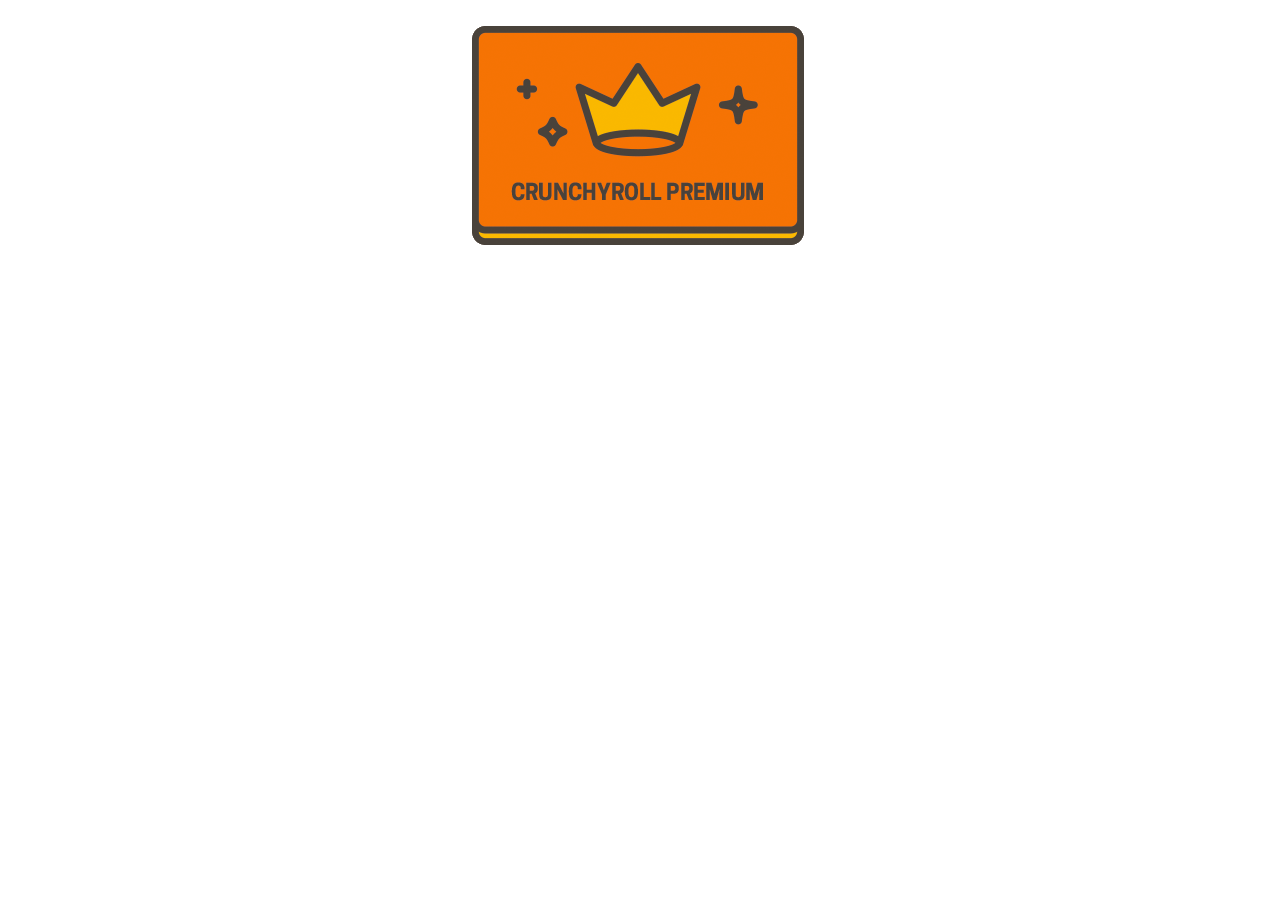
<file: crunchycoupon/index.html>
<!doctype html>
<html class="no-js" lang="">

<head>
    <meta charset="utf-8">
    <meta http-equiv="x-ua-compatible" content="ie=edge">
    <title>
    </title>
    <meta name="description" content="">
    <meta name="viewport" content="width=device-width, initial-scale=1">
    <link rel="stylesheet" href="style.css">
    <!--<link rel="stylesheet" href="css/main.css"> -->
</head>

<body>
    <img id = "giftcard" src = "cr-coupon.png">
</body>

</html>
</file>
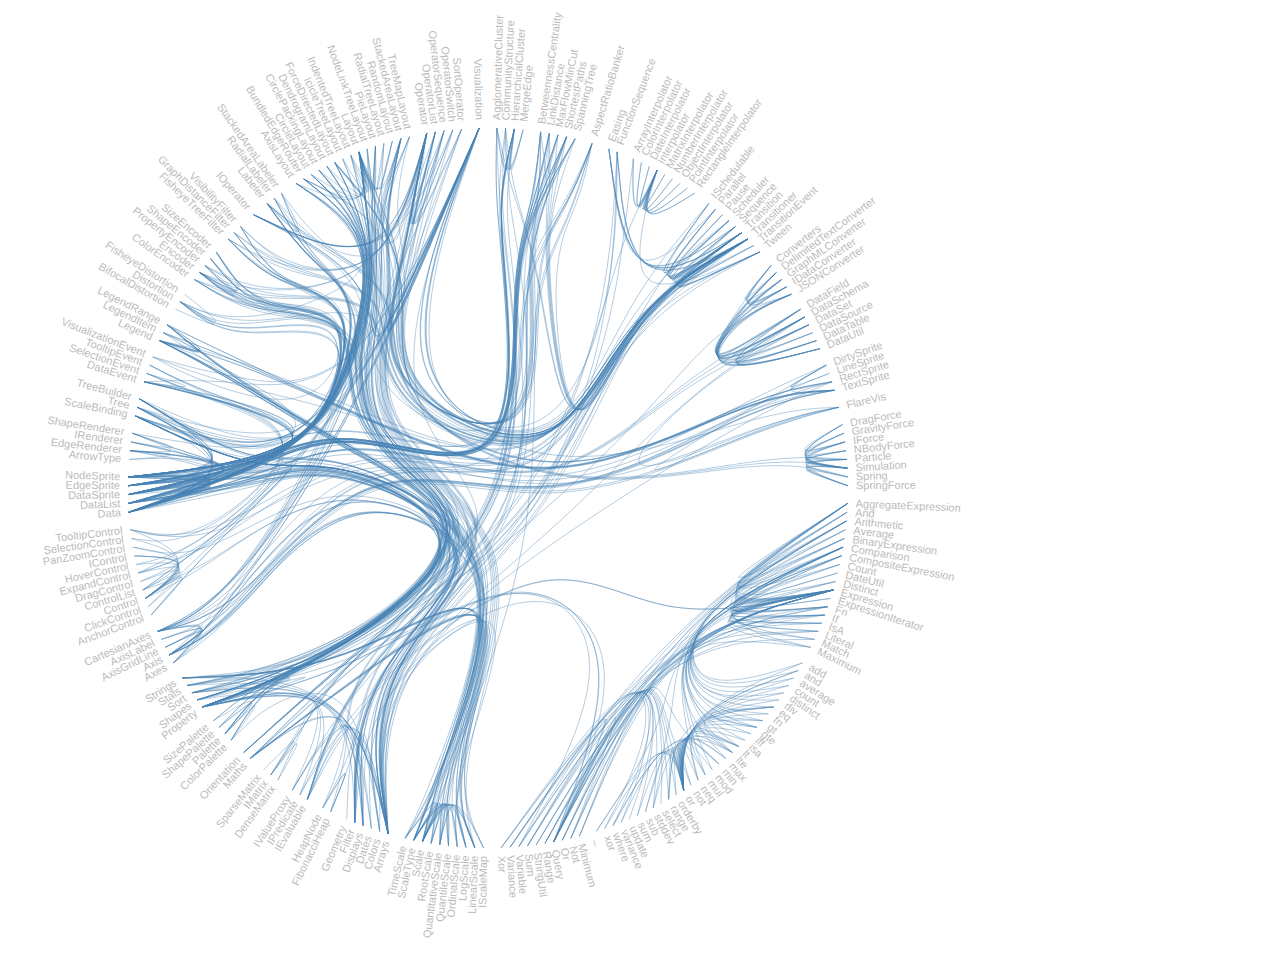
<file: haremViz/index.html>
<!DOCTYPE html>
<meta charset="utf-8">
<style>

.node {
  font: 300 11px "Helvetica Neue", Helvetica, Arial, sans-serif;
  fill: #bbb;
}

.node:hover {
  fill: #000;
}

.link {
  stroke: steelblue;
  stroke-opacity: .4;
  fill: none;
  pointer-events: none;
}

.node:hover,
.node--source,
.node--target {
  font-weight: 700;
}

.node--source {
  fill: #2ca02c;
}

.node--target {
  fill: #d62728;
}

.link--source,
.link--target {
  stroke-opacity: 1;
  stroke-width: 2px;
}

.link--source {
  stroke: #d62728;
}

.link--target {
  stroke: #2ca02c;
}

</style>
<body>
<script src="../plugins/d3.min.js"></script>
<script>

var diameter = 960,
    radius = diameter / 2,
    innerRadius = radius - 120;

var cluster = d3.layout.cluster()
    .size([360, innerRadius])
    .sort(null)
    .value(function(d) { return d.size; });

var bundle = d3.layout.bundle();

var line = d3.svg.line.radial()
    .interpolate("bundle")
    .tension(.85)
    .radius(function(d) { return d.y; })
    .angle(function(d) { return d.x / 180 * Math.PI; });

var svg = d3.select("body").append("svg")
    .attr("width", diameter)
    .attr("height", diameter)
  .append("g")
    .attr("transform", "translate(" + radius + "," + radius + ")");

var link = svg.append("g").selectAll(".link"),
    node = svg.append("g").selectAll(".node");

d3.json("data.json", function(error, classes) {
  if (error) throw error;

  var nodes = cluster.nodes(packageHierarchy(classes)),
      links = packageImports(nodes);

  link = link
      .data(bundle(links))
    .enter().append("path")
      .each(function(d) { d.source = d[0], d.target = d[d.length - 1]; })
      .attr("class", "link")
      .attr("d", line);

  node = node
      .data(nodes.filter(function(n) { return !n.children; }))
    .enter().append("text")
      .attr("class", "node")
      .attr("dy", ".31em")
      .attr("transform", function(d) { return "rotate(" + (d.x - 90) + ")translate(" + (d.y + 8) + ",0)" + (d.x < 180 ? "" : "rotate(180)"); })
      .style("text-anchor", function(d) { return d.x < 180 ? "start" : "end"; })
      .text(function(d) { return d.key; })
      .on("mouseover", mouseovered)
      .on("mouseout", mouseouted);
});

function mouseovered(d) {
  node
      .each(function(n) { n.target = n.source = false; });

  link
      .classed("link--target", function(l) { if (l.target === d) return l.source.source = true; })
      .classed("link--source", function(l) { if (l.source === d) return l.target.target = true; })
    .filter(function(l) { return l.target === d || l.source === d; })
      .each(function() { this.parentNode.appendChild(this); });

  node
      .classed("node--target", function(n) { return n.target; })
      .classed("node--source", function(n) { return n.source; });
}

function mouseouted(d) {
  link
      .classed("link--target", false)
      .classed("link--source", false);

  node
      .classed("node--target", false)
      .classed("node--source", false);
}

d3.select(self.frameElement).style("height", diameter + "px");

// Lazily construct the package hierarchy from class names.
function packageHierarchy(classes) {
  var map = {};

  function find(name, data) {
    var node = map[name], i;
    if (!node) {
      node = map[name] = data || {name: name, children: []};
      if (name.length) {
        node.parent = find(name.substring(0, i = name.lastIndexOf(".")));
        node.parent.children.push(node);
        node.key = name.substring(i + 1);
      }
    }
    return node;
  }

  classes.forEach(function(d) {
    find(d.name, d);
  });

  return map[""];
}

// Return a list of imports for the given array of nodes.
function packageImports(nodes) {
  var map = {},
      imports = [];

  // Compute a map from name to node.
  nodes.forEach(function(d) {
    map[d.name] = d;
  });

  // For each import, construct a link from the source to target node.
  nodes.forEach(function(d) {
    if (d.imports) d.imports.forEach(function(i) {
      imports.push({source: map[d.name], target: map[i]});
    });
  });

  return imports;
}

</script>

</html>
</file>
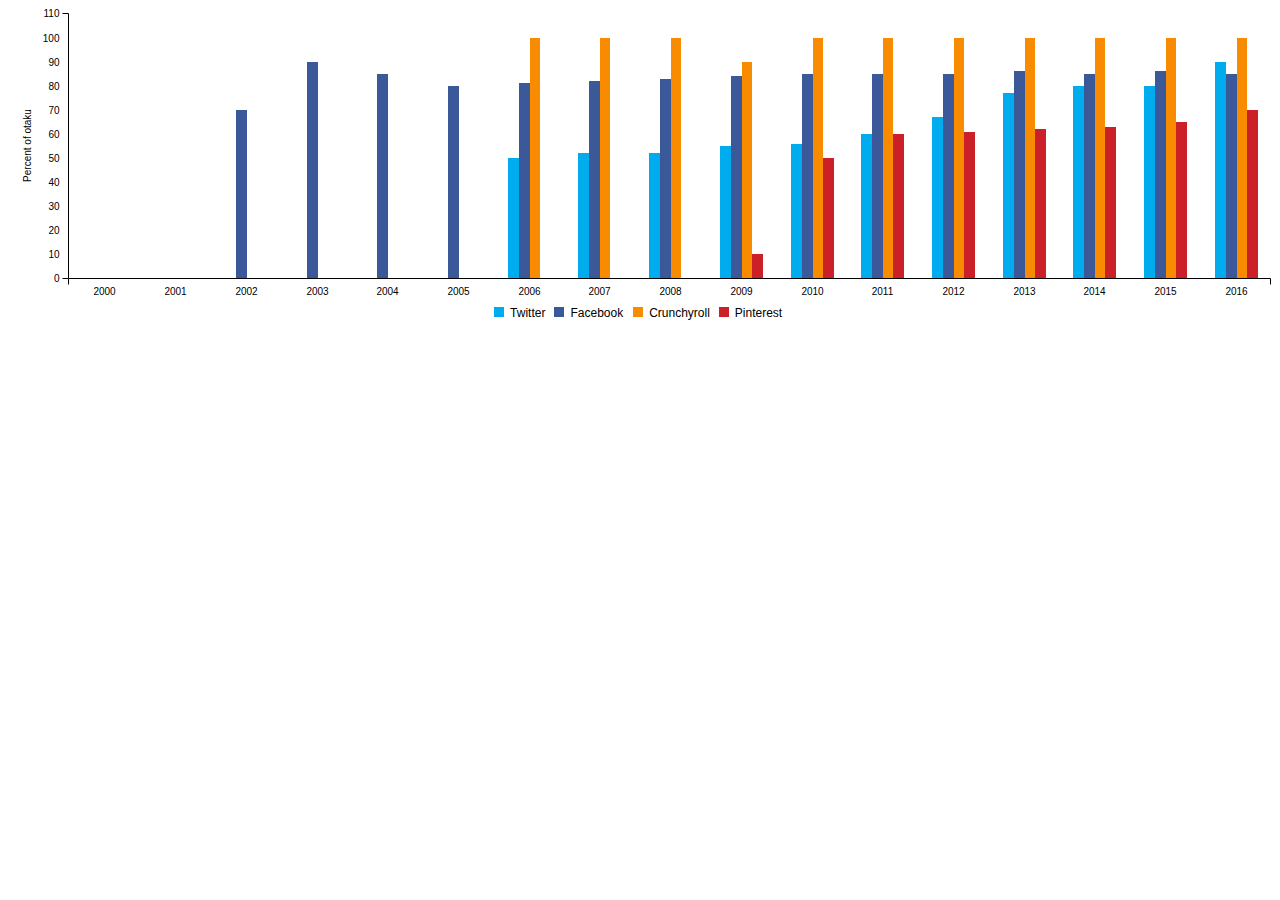
<file: siliconvalley/index.html>
<!DOCTYPE html>
<html>

<head>
    <link rel="stylesheet" type="text/css" href="../plugins/c3.min.css">
    <link rel="stylesheet" type="text/css" href="../plugins/animate.min.css">
    <link href="https://fonts.googleapis.com/css?family=Montserrat|Open+Sans" rel="stylesheet">
    <link rel="stylesheet" type="text/css" href="main.css">
    <title></title>
    <META HTTP-EQUIV="Pragma" CONTENT="no-cache">
</head>

<body>
   <div id="graph"></div>
</body>
<script src="https://code.jquery.com/jquery-3.1.1.min.js" integrity="sha256-hVVnYaiADRTO2PzUGmuLJr8BLUSjGIZsDYGmIJLv2b8=" crossorigin="anonymous"></script>
<script src="../plugins/d3.min.js"></script>
<script src="../plugins/c3.min.js"></script>
<script type="text/javascript" src="script.js"></script>

</html>
</file>
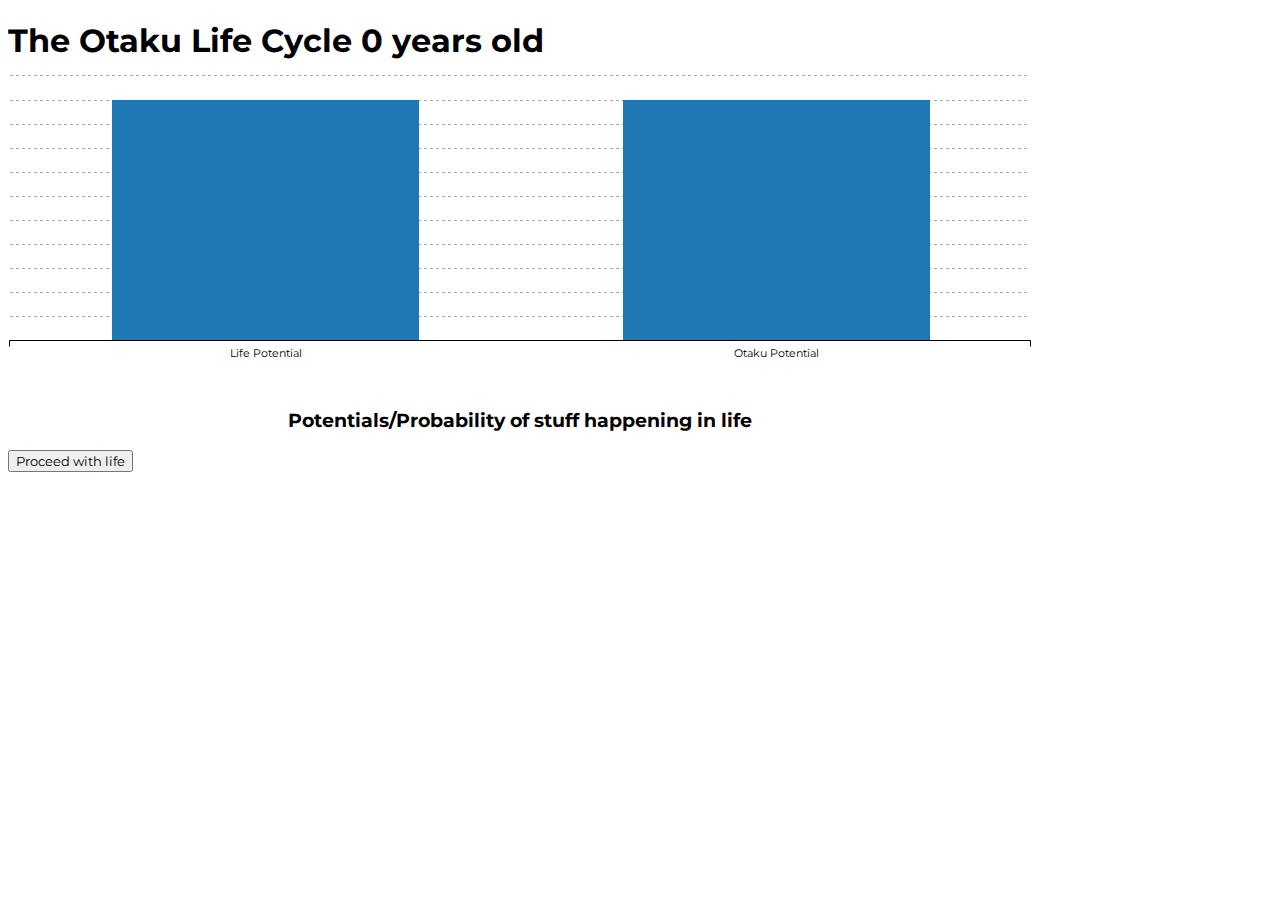
<file: viz1/index.html>
<!DOCTYPE html>
<html>

<head>
    <link rel="stylesheet" type="text/css" href="../plugins/c3.min.css">
    <link rel="stylesheet" type="text/css" href="../plugins/animate.min.css">
    <link href="https://fonts.googleapis.com/css?family=Montserrat|Open+Sans" rel="stylesheet">
    <link rel="stylesheet" type="text/css" href="main.css">
    <title></title>
    <META HTTP-EQUIV="Pragma" CONTENT="no-cache">
</head>

<body>
    <h1>The Otaku Life Cycle <span id = "age">0</span> years old</h1>
    <div class="wrap">
        <div class="glitch" data-text="" id="sidecommentary"></div>
    </div>
    <br>
    <br>
    <div id="graph"></div>
    <h3 id="xlabel">Potentials/Probability of stuff happening in life</h3>
    <button value=1 id="proceed">Proceed with life</button>
    <div id="img"></div>
</body>
<script src="https://code.jquery.com/jquery-3.1.1.min.js" integrity="sha256-hVVnYaiADRTO2PzUGmuLJr8BLUSjGIZsDYGmIJLv2b8=" crossorigin="anonymous"></script>
<script src="../plugins/d3.min.js"></script>
<script src="../plugins/c3.min.js"></script>
<script type="text/javascript" src="script.js"></script>

</html>
</file>
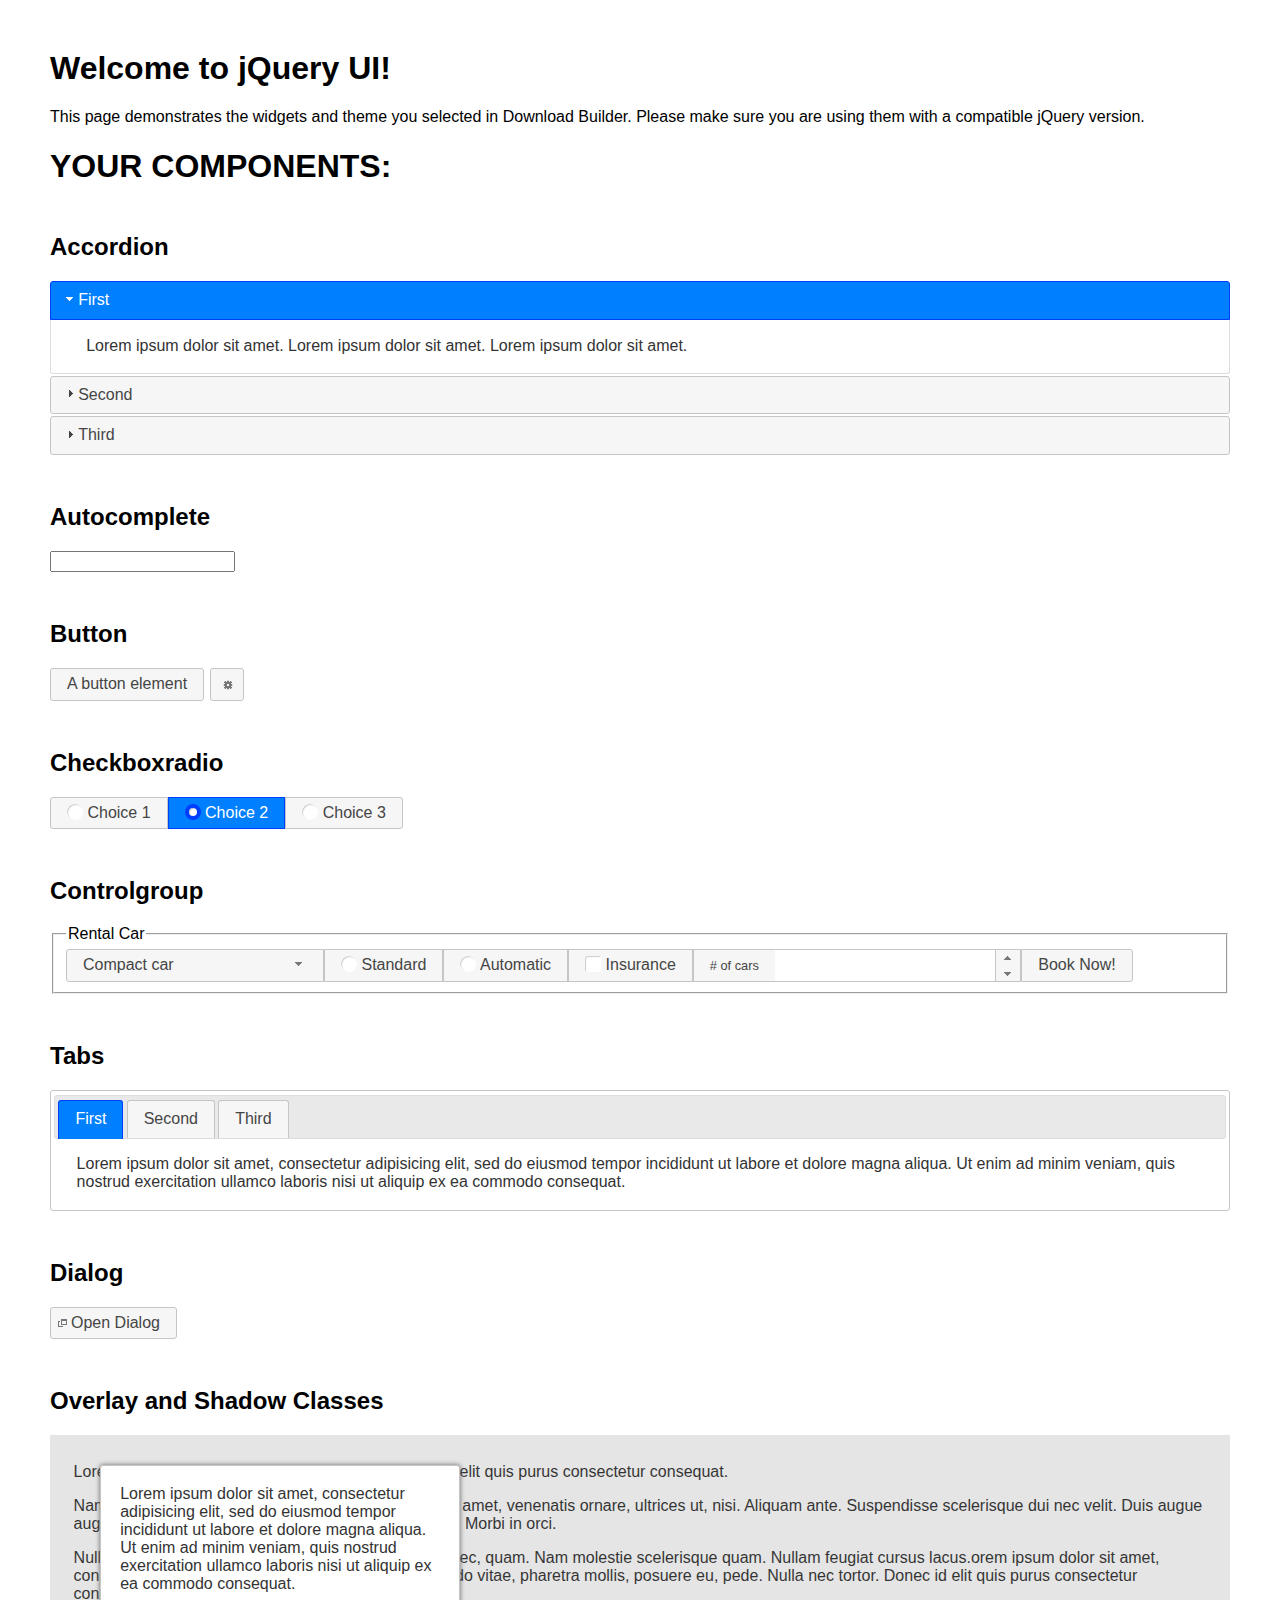
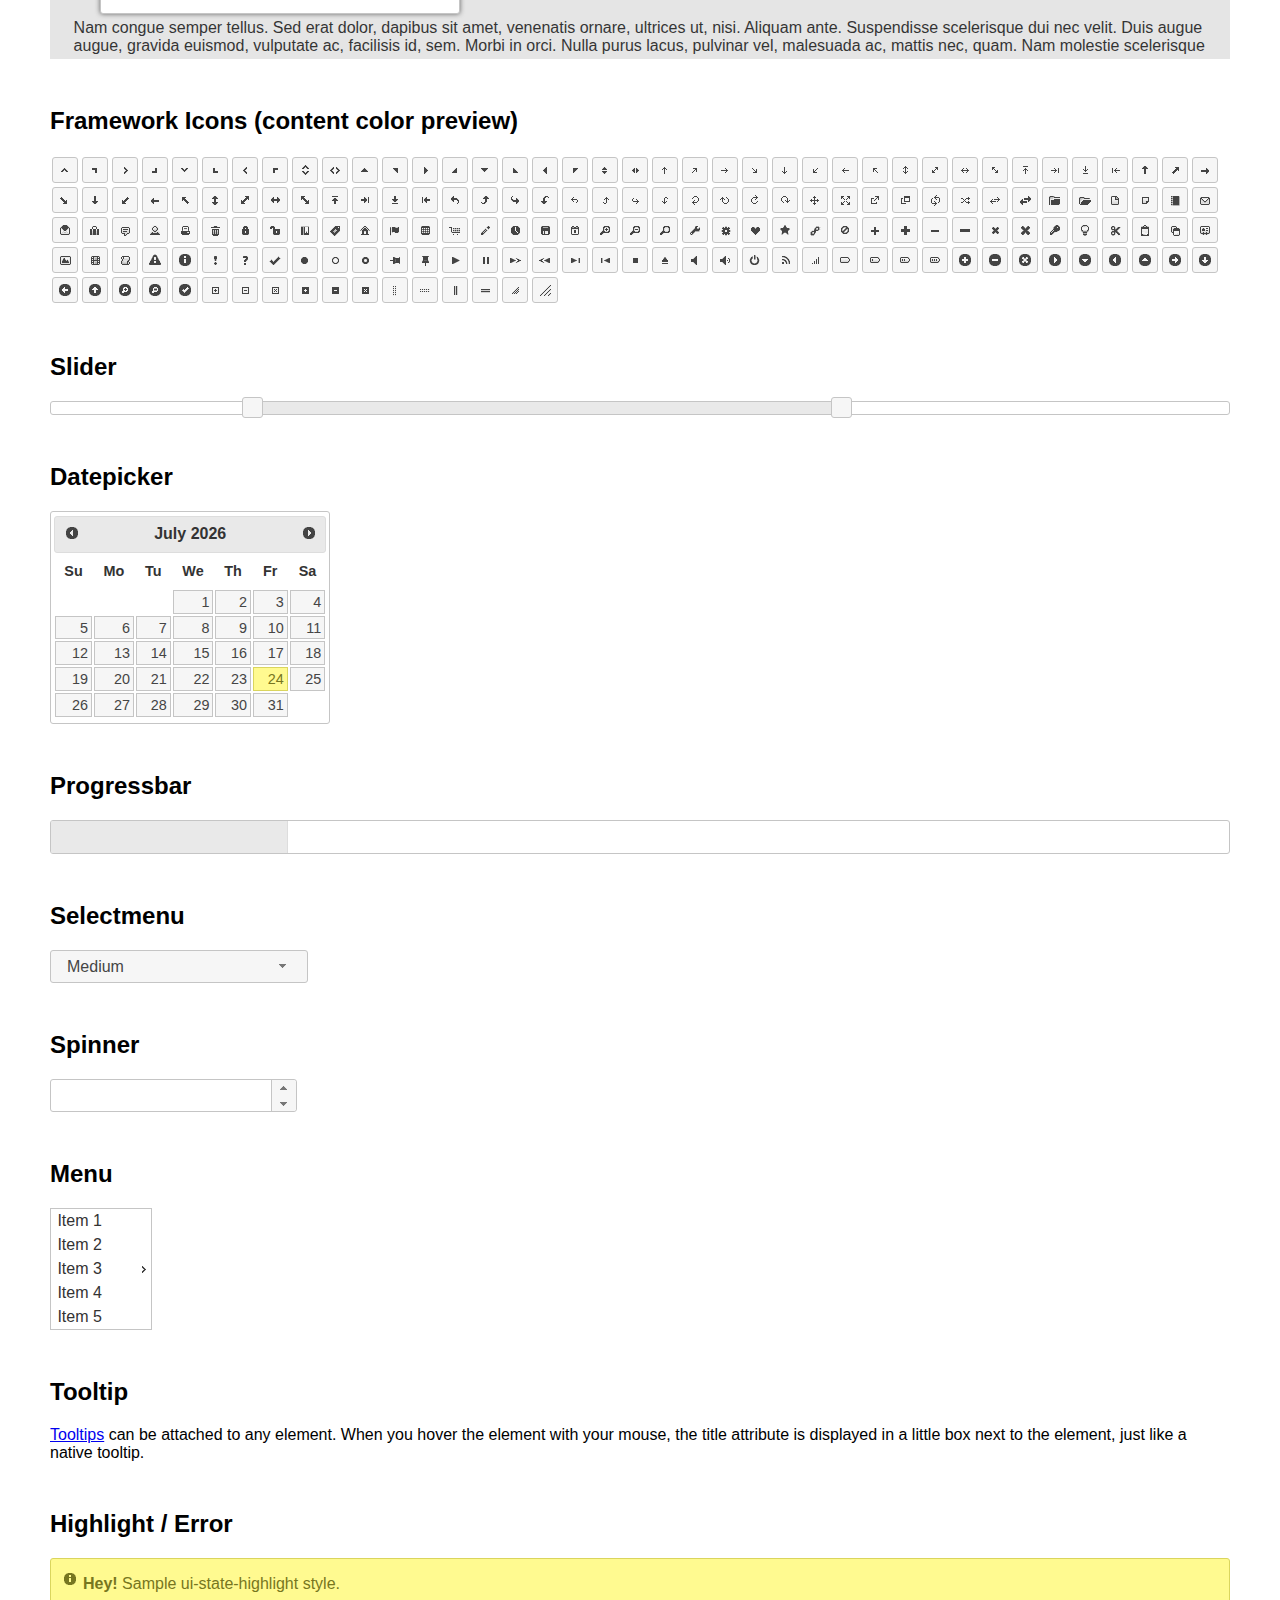
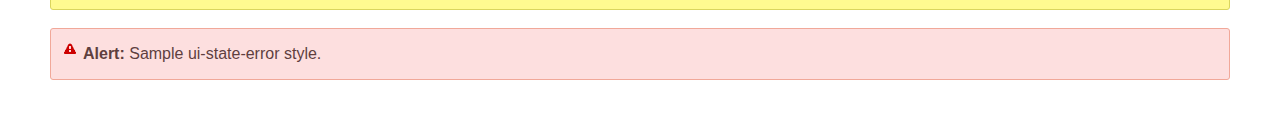
<file: plugins/jquery-ui-1.12.1.custom/index.html>
<!doctype html>
<html lang="us">
<head>
	<meta charset="utf-8">
	<title>jQuery UI Example Page</title>
	<link href="jquery-ui.css" rel="stylesheet">
	<style>
	body{
		font-family: "Trebuchet MS", sans-serif;
		margin: 50px;
	}
	.demoHeaders {
		margin-top: 2em;
	}
	#dialog-link {
		padding: .4em 1em .4em 20px;
		text-decoration: none;
		position: relative;
	}
	#dialog-link span.ui-icon {
		margin: 0 5px 0 0;
		position: absolute;
		left: .2em;
		top: 50%;
		margin-top: -8px;
	}
	#icons {
		margin: 0;
		padding: 0;
	}
	#icons li {
		margin: 2px;
		position: relative;
		padding: 4px 0;
		cursor: pointer;
		float: left;
		list-style: none;
	}
	#icons span.ui-icon {
		float: left;
		margin: 0 4px;
	}
	.fakewindowcontain .ui-widget-overlay {
		position: absolute;
	}
	select {
		width: 200px;
	}
	</style>
</head>
<body>

<h1>Welcome to jQuery UI!</h1>

<div class="ui-widget">
	<p>This page demonstrates the widgets and theme you selected in Download Builder. Please make sure you are using them with a compatible jQuery version.</p>
</div>

<h1>YOUR COMPONENTS:</h1>


<!-- Accordion -->
<h2 class="demoHeaders">Accordion</h2>
<div id="accordion">
	<h3>First</h3>
	<div>Lorem ipsum dolor sit amet. Lorem ipsum dolor sit amet. Lorem ipsum dolor sit amet.</div>
	<h3>Second</h3>
	<div>Phasellus mattis tincidunt nibh.</div>
	<h3>Third</h3>
	<div>Nam dui erat, auctor a, dignissim quis.</div>
</div>



<!-- Autocomplete -->
<h2 class="demoHeaders">Autocomplete</h2>
<div>
	<input id="autocomplete" title="type &quot;a&quot;">
</div>



<!-- Button -->
<h2 class="demoHeaders">Button</h2>
<button id="button">A button element</button>
<button id="button-icon">An icon-only button</button>



<!-- Checkboxradio -->
<h2 class="demoHeaders">Checkboxradio</h2>
<form style="margin-top: 1em;">
	<div id="radioset">
		<input type="radio" id="radio1" name="radio"><label for="radio1">Choice 1</label>
		<input type="radio" id="radio2" name="radio" checked="checked"><label for="radio2">Choice 2</label>
		<input type="radio" id="radio3" name="radio"><label for="radio3">Choice 3</label>
	</div>
</form>



<!-- Controlgroup -->
<h2 class="demoHeaders">Controlgroup</h2>
<fieldset>
	<legend>Rental Car</legend>
	<div id="controlgroup">
		<select id="car-type">
			<option>Compact car</option>
			<option>Midsize car</option>
			<option>Full size car</option>
			<option>SUV</option>
			<option>Luxury</option>
			<option>Truck</option>
			<option>Van</option>
		</select>
		<label for="transmission-standard">Standard</label>
		<input type="radio" name="transmission" id="transmission-standard">
		<label for="transmission-automatic">Automatic</label>
		<input type="radio" name="transmission" id="transmission-automatic">
		<label for="insurance">Insurance</label>
		<input type="checkbox" name="insurance" id="insurance">
		<label for="horizontal-spinner" class="ui-controlgroup-label"># of cars</label>
		<input id="horizontal-spinner" class="ui-spinner-input">
		<button>Book Now!</button>
	</div>
</fieldset>



<!-- Tabs -->
<h2 class="demoHeaders">Tabs</h2>
<div id="tabs">
	<ul>
		<li><a href="#tabs-1">First</a></li>
		<li><a href="#tabs-2">Second</a></li>
		<li><a href="#tabs-3">Third</a></li>
	</ul>
	<div id="tabs-1">Lorem ipsum dolor sit amet, consectetur adipisicing elit, sed do eiusmod tempor incididunt ut labore et dolore magna aliqua. Ut enim ad minim veniam, quis nostrud exercitation ullamco laboris nisi ut aliquip ex ea commodo consequat.</div>
	<div id="tabs-2">Phasellus mattis tincidunt nibh. Cras orci urna, blandit id, pretium vel, aliquet ornare, felis. Maecenas scelerisque sem non nisl. Fusce sed lorem in enim dictum bibendum.</div>
	<div id="tabs-3">Nam dui erat, auctor a, dignissim quis, sollicitudin eu, felis. Pellentesque nisi urna, interdum eget, sagittis et, consequat vestibulum, lacus. Mauris porttitor ullamcorper augue.</div>
</div>



<h2 class="demoHeaders">Dialog</h2>
<p>
	<button id="dialog-link" class="ui-button ui-corner-all ui-widget">
		<span class="ui-icon ui-icon-newwin"></span>Open Dialog
	</button>
</p>

<h2 class="demoHeaders">Overlay and Shadow Classes</h2>
<div style="position: relative; width: 96%; height: 200px; padding:1% 2%; overflow:hidden;" class="fakewindowcontain">
	<p>Lorem ipsum dolor sit amet,  Nulla nec tortor. Donec id elit quis purus consectetur consequat. </p><p>Nam congue semper tellus. Sed erat dolor, dapibus sit amet, venenatis ornare, ultrices ut, nisi. Aliquam ante. Suspendisse scelerisque dui nec velit. Duis augue augue, gravida euismod, vulputate ac, facilisis id, sem. Morbi in orci. </p><p>Nulla purus lacus, pulvinar vel, malesuada ac, mattis nec, quam. Nam molestie scelerisque quam. Nullam feugiat cursus lacus.orem ipsum dolor sit amet, consectetur adipiscing elit. Donec libero risus, commodo vitae, pharetra mollis, posuere eu, pede. Nulla nec tortor. Donec id elit quis purus consectetur consequat. </p><p>Nam congue semper tellus. Sed erat dolor, dapibus sit amet, venenatis ornare, ultrices ut, nisi. Aliquam ante. Suspendisse scelerisque dui nec velit. Duis augue augue, gravida euismod, vulputate ac, facilisis id, sem. Morbi in orci. Nulla purus lacus, pulvinar vel, malesuada ac, mattis nec, quam. Nam molestie scelerisque quam. </p><p>Nullam feugiat cursus lacus.orem ipsum dolor sit amet, consectetur adipiscing elit. Donec libero risus, commodo vitae, pharetra mollis, posuere eu, pede. Nulla nec tortor. Donec id elit quis purus consectetur consequat. Nam congue semper tellus. Sed erat dolor, dapibus sit amet, venenatis ornare, ultrices ut, nisi. Aliquam ante. </p><p>Suspendisse scelerisque dui nec velit. Duis augue augue, gravida euismod, vulputate ac, facilisis id, sem. Morbi in orci. Nulla purus lacus, pulvinar vel, malesuada ac, mattis nec, quam. Nam molestie scelerisque quam. Nullam feugiat cursus lacus.orem ipsum dolor sit amet, consectetur adipiscing elit. Donec libero risus, commodo vitae, pharetra mollis, posuere eu, pede. Nulla nec tortor. Donec id elit quis purus consectetur consequat. Nam congue semper tellus. Sed erat dolor, dapibus sit amet, venenatis ornare, ultrices ut, nisi. </p>

	<!-- ui-dialog -->
	<div class="ui-widget-overlay ui-front"></div>
	<div style="position: absolute; width: 320px; left: 50px; top: 30px; padding: 1.2em" class="ui-widget ui-front ui-widget-content ui-corner-all ui-widget-shadow">
		Lorem ipsum dolor sit amet, consectetur adipisicing elit, sed do eiusmod tempor incididunt ut labore et dolore magna aliqua. Ut enim ad minim veniam, quis nostrud exercitation ullamco laboris nisi ut aliquip ex ea commodo consequat.
	</div>

</div>

<!-- ui-dialog -->
<div id="dialog" title="Dialog Title">
	<p>Lorem ipsum dolor sit amet, consectetur adipisicing elit, sed do eiusmod tempor incididunt ut labore et dolore magna aliqua. Ut enim ad minim veniam, quis nostrud exercitation ullamco laboris nisi ut aliquip ex ea commodo consequat.</p>
</div>



<h2 class="demoHeaders">Framework Icons (content color preview)</h2>
<ul id="icons" class="ui-widget ui-helper-clearfix">
	<li class="ui-state-default ui-corner-all" title=".ui-icon-caret-1-n"><span class="ui-icon ui-icon-caret-1-n"></span></li>
	<li class="ui-state-default ui-corner-all" title=".ui-icon-caret-1-ne"><span class="ui-icon ui-icon-caret-1-ne"></span></li>
	<li class="ui-state-default ui-corner-all" title=".ui-icon-caret-1-e"><span class="ui-icon ui-icon-caret-1-e"></span></li>
	<li class="ui-state-default ui-corner-all" title=".ui-icon-caret-1-se"><span class="ui-icon ui-icon-caret-1-se"></span></li>
	<li class="ui-state-default ui-corner-all" title=".ui-icon-caret-1-s"><span class="ui-icon ui-icon-caret-1-s"></span></li>
	<li class="ui-state-default ui-corner-all" title=".ui-icon-caret-1-sw"><span class="ui-icon ui-icon-caret-1-sw"></span></li>
	<li class="ui-state-default ui-corner-all" title=".ui-icon-caret-1-w"><span class="ui-icon ui-icon-caret-1-w"></span></li>
	<li class="ui-state-default ui-corner-all" title=".ui-icon-caret-1-nw"><span class="ui-icon ui-icon-caret-1-nw"></span></li>
	<li class="ui-state-default ui-corner-all" title=".ui-icon-caret-2-n-s"><span class="ui-icon ui-icon-caret-2-n-s"></span></li>
	<li class="ui-state-default ui-corner-all" title=".ui-icon-caret-2-e-w"><span class="ui-icon ui-icon-caret-2-e-w"></span></li>
	<li class="ui-state-default ui-corner-all" title=".ui-icon-triangle-1-n"><span class="ui-icon ui-icon-triangle-1-n"></span></li>
	<li class="ui-state-default ui-corner-all" title=".ui-icon-triangle-1-ne"><span class="ui-icon ui-icon-triangle-1-ne"></span></li>
	<li class="ui-state-default ui-corner-all" title=".ui-icon-triangle-1-e"><span class="ui-icon ui-icon-triangle-1-e"></span></li>
	<li class="ui-state-default ui-corner-all" title=".ui-icon-triangle-1-se"><span class="ui-icon ui-icon-triangle-1-se"></span></li>
	<li class="ui-state-default ui-corner-all" title=".ui-icon-triangle-1-s"><span class="ui-icon ui-icon-triangle-1-s"></span></li>
	<li class="ui-state-default ui-corner-all" title=".ui-icon-triangle-1-sw"><span class="ui-icon ui-icon-triangle-1-sw"></span></li>
	<li class="ui-state-default ui-corner-all" title=".ui-icon-triangle-1-w"><span class="ui-icon ui-icon-triangle-1-w"></span></li>
	<li class="ui-state-default ui-corner-all" title=".ui-icon-triangle-1-nw"><span class="ui-icon ui-icon-triangle-1-nw"></span></li>
	<li class="ui-state-default ui-corner-all" title=".ui-icon-triangle-2-n-s"><span class="ui-icon ui-icon-triangle-2-n-s"></span></li>
	<li class="ui-state-default ui-corner-all" title=".ui-icon-triangle-2-e-w"><span class="ui-icon ui-icon-triangle-2-e-w"></span></li>
	<li class="ui-state-default ui-corner-all" title=".ui-icon-arrow-1-n"><span class="ui-icon ui-icon-arrow-1-n"></span></li>
	<li class="ui-state-default ui-corner-all" title=".ui-icon-arrow-1-ne"><span class="ui-icon ui-icon-arrow-1-ne"></span></li>
	<li class="ui-state-default ui-corner-all" title=".ui-icon-arrow-1-e"><span class="ui-icon ui-icon-arrow-1-e"></span></li>
	<li class="ui-state-default ui-corner-all" title=".ui-icon-arrow-1-se"><span class="ui-icon ui-icon-arrow-1-se"></span></li>
	<li class="ui-state-default ui-corner-all" title=".ui-icon-arrow-1-s"><span class="ui-icon ui-icon-arrow-1-s"></span></li>
	<li class="ui-state-default ui-corner-all" title=".ui-icon-arrow-1-sw"><span class="ui-icon ui-icon-arrow-1-sw"></span></li>
	<li class="ui-state-default ui-corner-all" title=".ui-icon-arrow-1-w"><span class="ui-icon ui-icon-arrow-1-w"></span></li>
	<li class="ui-state-default ui-corner-all" title=".ui-icon-arrow-1-nw"><span class="ui-icon ui-icon-arrow-1-nw"></span></li>
	<li class="ui-state-default ui-corner-all" title=".ui-icon-arrow-2-n-s"><span class="ui-icon ui-icon-arrow-2-n-s"></span></li>
	<li class="ui-state-default ui-corner-all" title=".ui-icon-arrow-2-ne-sw"><span class="ui-icon ui-icon-arrow-2-ne-sw"></span></li>
	<li class="ui-state-default ui-corner-all" title=".ui-icon-arrow-2-e-w"><span class="ui-icon ui-icon-arrow-2-e-w"></span></li>
	<li class="ui-state-default ui-corner-all" title=".ui-icon-arrow-2-se-nw"><span class="ui-icon ui-icon-arrow-2-se-nw"></span></li>
	<li class="ui-state-default ui-corner-all" title=".ui-icon-arrowstop-1-n"><span class="ui-icon ui-icon-arrowstop-1-n"></span></li>
	<li class="ui-state-default ui-corner-all" title=".ui-icon-arrowstop-1-e"><span class="ui-icon ui-icon-arrowstop-1-e"></span></li>
	<li class="ui-state-default ui-corner-all" title=".ui-icon-arrowstop-1-s"><span class="ui-icon ui-icon-arrowstop-1-s"></span></li>
	<li class="ui-state-default ui-corner-all" title=".ui-icon-arrowstop-1-w"><span class="ui-icon ui-icon-arrowstop-1-w"></span></li>
	<li class="ui-state-default ui-corner-all" title=".ui-icon-arrowthick-1-n"><span class="ui-icon ui-icon-arrowthick-1-n"></span></li>
	<li class="ui-state-default ui-corner-all" title=".ui-icon-arrowthick-1-ne"><span class="ui-icon ui-icon-arrowthick-1-ne"></span></li>
	<li class="ui-state-default ui-corner-all" title=".ui-icon-arrowthick-1-e"><span class="ui-icon ui-icon-arrowthick-1-e"></span></li>
	<li class="ui-state-default ui-corner-all" title=".ui-icon-arrowthick-1-se"><span class="ui-icon ui-icon-arrowthick-1-se"></span></li>
	<li class="ui-state-default ui-corner-all" title=".ui-icon-arrowthick-1-s"><span class="ui-icon ui-icon-arrowthick-1-s"></span></li>
	<li class="ui-state-default ui-corner-all" title=".ui-icon-arrowthick-1-sw"><span class="ui-icon ui-icon-arrowthick-1-sw"></span></li>
	<li class="ui-state-default ui-corner-all" title=".ui-icon-arrowthick-1-w"><span class="ui-icon ui-icon-arrowthick-1-w"></span></li>
	<li class="ui-state-default ui-corner-all" title=".ui-icon-arrowthick-1-nw"><span class="ui-icon ui-icon-arrowthick-1-nw"></span></li>
	<li class="ui-state-default ui-corner-all" title=".ui-icon-arrowthick-2-n-s"><span class="ui-icon ui-icon-arrowthick-2-n-s"></span></li>
	<li class="ui-state-default ui-corner-all" title=".ui-icon-arrowthick-2-ne-sw"><span class="ui-icon ui-icon-arrowthick-2-ne-sw"></span></li>
	<li class="ui-state-default ui-corner-all" title=".ui-icon-arrowthick-2-e-w"><span class="ui-icon ui-icon-arrowthick-2-e-w"></span></li>
	<li class="ui-state-default ui-corner-all" title=".ui-icon-arrowthick-2-se-nw"><span class="ui-icon ui-icon-arrowthick-2-se-nw"></span></li>
	<li class="ui-state-default ui-corner-all" title=".ui-icon-arrowthickstop-1-n"><span class="ui-icon ui-icon-arrowthickstop-1-n"></span></li>
	<li class="ui-state-default ui-corner-all" title=".ui-icon-arrowthickstop-1-e"><span class="ui-icon ui-icon-arrowthickstop-1-e"></span></li>
	<li class="ui-state-default ui-corner-all" title=".ui-icon-arrowthickstop-1-s"><span class="ui-icon ui-icon-arrowthickstop-1-s"></span></li>
	<li class="ui-state-default ui-corner-all" title=".ui-icon-arrowthickstop-1-w"><span class="ui-icon ui-icon-arrowthickstop-1-w"></span></li>
	<li class="ui-state-default ui-corner-all" title=".ui-icon-arrowreturnthick-1-w"><span class="ui-icon ui-icon-arrowreturnthick-1-w"></span></li>
	<li class="ui-state-default ui-corner-all" title=".ui-icon-arrowreturnthick-1-n"><span class="ui-icon ui-icon-arrowreturnthick-1-n"></span></li>
	<li class="ui-state-default ui-corner-all" title=".ui-icon-arrowreturnthick-1-e"><span class="ui-icon ui-icon-arrowreturnthick-1-e"></span></li>
	<li class="ui-state-default ui-corner-all" title=".ui-icon-arrowreturnthick-1-s"><span class="ui-icon ui-icon-arrowreturnthick-1-s"></span></li>
	<li class="ui-state-default ui-corner-all" title=".ui-icon-arrowreturn-1-w"><span class="ui-icon ui-icon-arrowreturn-1-w"></span></li>
	<li class="ui-state-default ui-corner-all" title=".ui-icon-arrowreturn-1-n"><span class="ui-icon ui-icon-arrowreturn-1-n"></span></li>
	<li class="ui-state-default ui-corner-all" title=".ui-icon-arrowreturn-1-e"><span class="ui-icon ui-icon-arrowreturn-1-e"></span></li>
	<li class="ui-state-default ui-corner-all" title=".ui-icon-arrowreturn-1-s"><span class="ui-icon ui-icon-arrowreturn-1-s"></span></li>
	<li class="ui-state-default ui-corner-all" title=".ui-icon-arrowrefresh-1-w"><span class="ui-icon ui-icon-arrowrefresh-1-w"></span></li>
	<li class="ui-state-default ui-corner-all" title=".ui-icon-arrowrefresh-1-n"><span class="ui-icon ui-icon-arrowrefresh-1-n"></span></li>
	<li class="ui-state-default ui-corner-all" title=".ui-icon-arrowrefresh-1-e"><span class="ui-icon ui-icon-arrowrefresh-1-e"></span></li>
	<li class="ui-state-default ui-corner-all" title=".ui-icon-arrowrefresh-1-s"><span class="ui-icon ui-icon-arrowrefresh-1-s"></span></li>
	<li class="ui-state-default ui-corner-all" title=".ui-icon-arrow-4"><span class="ui-icon ui-icon-arrow-4"></span></li>
	<li class="ui-state-default ui-corner-all" title=".ui-icon-arrow-4-diag"><span class="ui-icon ui-icon-arrow-4-diag"></span></li>
	<li class="ui-state-default ui-corner-all" title=".ui-icon-extlink"><span class="ui-icon ui-icon-extlink"></span></li>
	<li class="ui-state-default ui-corner-all" title=".ui-icon-newwin"><span class="ui-icon ui-icon-newwin"></span></li>
	<li class="ui-state-default ui-corner-all" title=".ui-icon-refresh"><span class="ui-icon ui-icon-refresh"></span></li>
	<li class="ui-state-default ui-corner-all" title=".ui-icon-shuffle"><span class="ui-icon ui-icon-shuffle"></span></li>
	<li class="ui-state-default ui-corner-all" title=".ui-icon-transfer-e-w"><span class="ui-icon ui-icon-transfer-e-w"></span></li>
	<li class="ui-state-default ui-corner-all" title=".ui-icon-transferthick-e-w"><span class="ui-icon ui-icon-transferthick-e-w"></span></li>
	<li class="ui-state-default ui-corner-all" title=".ui-icon-folder-collapsed"><span class="ui-icon ui-icon-folder-collapsed"></span></li>
	<li class="ui-state-default ui-corner-all" title=".ui-icon-folder-open"><span class="ui-icon ui-icon-folder-open"></span></li>
	<li class="ui-state-default ui-corner-all" title=".ui-icon-document"><span class="ui-icon ui-icon-document"></span></li>
	<li class="ui-state-default ui-corner-all" title=".ui-icon-document-b"><span class="ui-icon ui-icon-document-b"></span></li>
	<li class="ui-state-default ui-corner-all" title=".ui-icon-note"><span class="ui-icon ui-icon-note"></span></li>
	<li class="ui-state-default ui-corner-all" title=".ui-icon-mail-closed"><span class="ui-icon ui-icon-mail-closed"></span></li>
	<li class="ui-state-default ui-corner-all" title=".ui-icon-mail-open"><span class="ui-icon ui-icon-mail-open"></span></li>
	<li class="ui-state-default ui-corner-all" title=".ui-icon-suitcase"><span class="ui-icon ui-icon-suitcase"></span></li>
	<li class="ui-state-default ui-corner-all" title=".ui-icon-comment"><span class="ui-icon ui-icon-comment"></span></li>
	<li class="ui-state-default ui-corner-all" title=".ui-icon-person"><span class="ui-icon ui-icon-person"></span></li>
	<li class="ui-state-default ui-corner-all" title=".ui-icon-print"><span class="ui-icon ui-icon-print"></span></li>
	<li class="ui-state-default ui-corner-all" title=".ui-icon-trash"><span class="ui-icon ui-icon-trash"></span></li>
	<li class="ui-state-default ui-corner-all" title=".ui-icon-locked"><span class="ui-icon ui-icon-locked"></span></li>
	<li class="ui-state-default ui-corner-all" title=".ui-icon-unlocked"><span class="ui-icon ui-icon-unlocked"></span></li>
	<li class="ui-state-default ui-corner-all" title=".ui-icon-bookmark"><span class="ui-icon ui-icon-bookmark"></span></li>
	<li class="ui-state-default ui-corner-all" title=".ui-icon-tag"><span class="ui-icon ui-icon-tag"></span></li>
	<li class="ui-state-default ui-corner-all" title=".ui-icon-home"><span class="ui-icon ui-icon-home"></span></li>
	<li class="ui-state-default ui-corner-all" title=".ui-icon-flag"><span class="ui-icon ui-icon-flag"></span></li>
	<li class="ui-state-default ui-corner-all" title=".ui-icon-calculator"><span class="ui-icon ui-icon-calculator"></span></li>
	<li class="ui-state-default ui-corner-all" title=".ui-icon-cart"><span class="ui-icon ui-icon-cart"></span></li>
	<li class="ui-state-default ui-corner-all" title=".ui-icon-pencil"><span class="ui-icon ui-icon-pencil"></span></li>
	<li class="ui-state-default ui-corner-all" title=".ui-icon-clock"><span class="ui-icon ui-icon-clock"></span></li>
	<li class="ui-state-default ui-corner-all" title=".ui-icon-disk"><span class="ui-icon ui-icon-disk"></span></li>
	<li class="ui-state-default ui-corner-all" title=".ui-icon-calendar"><span class="ui-icon ui-icon-calendar"></span></li>
	<li class="ui-state-default ui-corner-all" title=".ui-icon-zoomin"><span class="ui-icon ui-icon-zoomin"></span></li>
	<li class="ui-state-default ui-corner-all" title=".ui-icon-zoomout"><span class="ui-icon ui-icon-zoomout"></span></li>
	<li class="ui-state-default ui-corner-all" title=".ui-icon-search"><span class="ui-icon ui-icon-search"></span></li>
	<li class="ui-state-default ui-corner-all" title=".ui-icon-wrench"><span class="ui-icon ui-icon-wrench"></span></li>
	<li class="ui-state-default ui-corner-all" title=".ui-icon-gear"><span class="ui-icon ui-icon-gear"></span></li>
	<li class="ui-state-default ui-corner-all" title=".ui-icon-heart"><span class="ui-icon ui-icon-heart"></span></li>
	<li class="ui-state-default ui-corner-all" title=".ui-icon-star"><span class="ui-icon ui-icon-star"></span></li>
	<li class="ui-state-default ui-corner-all" title=".ui-icon-link"><span class="ui-icon ui-icon-link"></span></li>
	<li class="ui-state-default ui-corner-all" title=".ui-icon-cancel"><span class="ui-icon ui-icon-cancel"></span></li>
	<li class="ui-state-default ui-corner-all" title=".ui-icon-plus"><span class="ui-icon ui-icon-plus"></span></li>
	<li class="ui-state-default ui-corner-all" title=".ui-icon-plusthick"><span class="ui-icon ui-icon-plusthick"></span></li>
	<li class="ui-state-default ui-corner-all" title=".ui-icon-minus"><span class="ui-icon ui-icon-minus"></span></li>
	<li class="ui-state-default ui-corner-all" title=".ui-icon-minusthick"><span class="ui-icon ui-icon-minusthick"></span></li>
	<li class="ui-state-default ui-corner-all" title=".ui-icon-close"><span class="ui-icon ui-icon-close"></span></li>
	<li class="ui-state-default ui-corner-all" title=".ui-icon-closethick"><span class="ui-icon ui-icon-closethick"></span></li>
	<li class="ui-state-default ui-corner-all" title=".ui-icon-key"><span class="ui-icon ui-icon-key"></span></li>
	<li class="ui-state-default ui-corner-all" title=".ui-icon-lightbulb"><span class="ui-icon ui-icon-lightbulb"></span></li>
	<li class="ui-state-default ui-corner-all" title=".ui-icon-scissors"><span class="ui-icon ui-icon-scissors"></span></li>
	<li class="ui-state-default ui-corner-all" title=".ui-icon-clipboard"><span class="ui-icon ui-icon-clipboard"></span></li>
	<li class="ui-state-default ui-corner-all" title=".ui-icon-copy"><span class="ui-icon ui-icon-copy"></span></li>
	<li class="ui-state-default ui-corner-all" title=".ui-icon-contact"><span class="ui-icon ui-icon-contact"></span></li>
	<li class="ui-state-default ui-corner-all" title=".ui-icon-image"><span class="ui-icon ui-icon-image"></span></li>
	<li class="ui-state-default ui-corner-all" title=".ui-icon-video"><span class="ui-icon ui-icon-video"></span></li>
	<li class="ui-state-default ui-corner-all" title=".ui-icon-script"><span class="ui-icon ui-icon-script"></span></li>
	<li class="ui-state-default ui-corner-all" title=".ui-icon-alert"><span class="ui-icon ui-icon-alert"></span></li>
	<li class="ui-state-default ui-corner-all" title=".ui-icon-info"><span class="ui-icon ui-icon-info"></span></li>
	<li class="ui-state-default ui-corner-all" title=".ui-icon-notice"><span class="ui-icon ui-icon-notice"></span></li>
	<li class="ui-state-default ui-corner-all" title=".ui-icon-help"><span class="ui-icon ui-icon-help"></span></li>
	<li class="ui-state-default ui-corner-all" title=".ui-icon-check"><span class="ui-icon ui-icon-check"></span></li>
	<li class="ui-state-default ui-corner-all" title=".ui-icon-bullet"><span class="ui-icon ui-icon-bullet"></span></li>
	<li class="ui-state-default ui-corner-all" title=".ui-icon-radio-off"><span class="ui-icon ui-icon-radio-off"></span></li>
	<li class="ui-state-default ui-corner-all" title=".ui-icon-radio-on"><span class="ui-icon ui-icon-radio-on"></span></li>
	<li class="ui-state-default ui-corner-all" title=".ui-icon-pin-w"><span class="ui-icon ui-icon-pin-w"></span></li>
	<li class="ui-state-default ui-corner-all" title=".ui-icon-pin-s"><span class="ui-icon ui-icon-pin-s"></span></li>
	<li class="ui-state-default ui-corner-all" title=".ui-icon-play"><span class="ui-icon ui-icon-play"></span></li>
	<li class="ui-state-default ui-corner-all" title=".ui-icon-pause"><span class="ui-icon ui-icon-pause"></span></li>
	<li class="ui-state-default ui-corner-all" title=".ui-icon-seek-next"><span class="ui-icon ui-icon-seek-next"></span></li>
	<li class="ui-state-default ui-corner-all" title=".ui-icon-seek-prev"><span class="ui-icon ui-icon-seek-prev"></span></li>
	<li class="ui-state-default ui-corner-all" title=".ui-icon-seek-end"><span class="ui-icon ui-icon-seek-end"></span></li>
	<li class="ui-state-default ui-corner-all" title=".ui-icon-seek-first"><span class="ui-icon ui-icon-seek-first"></span></li>
	<li class="ui-state-default ui-corner-all" title=".ui-icon-stop"><span class="ui-icon ui-icon-stop"></span></li>
	<li class="ui-state-default ui-corner-all" title=".ui-icon-eject"><span class="ui-icon ui-icon-eject"></span></li>
	<li class="ui-state-default ui-corner-all" title=".ui-icon-volume-off"><span class="ui-icon ui-icon-volume-off"></span></li>
	<li class="ui-state-default ui-corner-all" title=".ui-icon-volume-on"><span class="ui-icon ui-icon-volume-on"></span></li>
	<li class="ui-state-default ui-corner-all" title=".ui-icon-power"><span class="ui-icon ui-icon-power"></span></li>
	<li class="ui-state-default ui-corner-all" title=".ui-icon-signal-diag"><span class="ui-icon ui-icon-signal-diag"></span></li>
	<li class="ui-state-default ui-corner-all" title=".ui-icon-signal"><span class="ui-icon ui-icon-signal"></span></li>
	<li class="ui-state-default ui-corner-all" title=".ui-icon-battery-0"><span class="ui-icon ui-icon-battery-0"></span></li>
	<li class="ui-state-default ui-corner-all" title=".ui-icon-battery-1"><span class="ui-icon ui-icon-battery-1"></span></li>
	<li class="ui-state-default ui-corner-all" title=".ui-icon-battery-2"><span class="ui-icon ui-icon-battery-2"></span></li>
	<li class="ui-state-default ui-corner-all" title=".ui-icon-battery-3"><span class="ui-icon ui-icon-battery-3"></span></li>
	<li class="ui-state-default ui-corner-all" title=".ui-icon-circle-plus"><span class="ui-icon ui-icon-circle-plus"></span></li>
	<li class="ui-state-default ui-corner-all" title=".ui-icon-circle-minus"><span class="ui-icon ui-icon-circle-minus"></span></li>
	<li class="ui-state-default ui-corner-all" title=".ui-icon-circle-close"><span class="ui-icon ui-icon-circle-close"></span></li>
	<li class="ui-state-default ui-corner-all" title=".ui-icon-circle-triangle-e"><span class="ui-icon ui-icon-circle-triangle-e"></span></li>
	<li class="ui-state-default ui-corner-all" title=".ui-icon-circle-triangle-s"><span class="ui-icon ui-icon-circle-triangle-s"></span></li>
	<li class="ui-state-default ui-corner-all" title=".ui-icon-circle-triangle-w"><span class="ui-icon ui-icon-circle-triangle-w"></span></li>
	<li class="ui-state-default ui-corner-all" title=".ui-icon-circle-triangle-n"><span class="ui-icon ui-icon-circle-triangle-n"></span></li>
	<li class="ui-state-default ui-corner-all" title=".ui-icon-circle-arrow-e"><span class="ui-icon ui-icon-circle-arrow-e"></span></li>
	<li class="ui-state-default ui-corner-all" title=".ui-icon-circle-arrow-s"><span class="ui-icon ui-icon-circle-arrow-s"></span></li>
	<li class="ui-state-default ui-corner-all" title=".ui-icon-circle-arrow-w"><span class="ui-icon ui-icon-circle-arrow-w"></span></li>
	<li class="ui-state-default ui-corner-all" title=".ui-icon-circle-arrow-n"><span class="ui-icon ui-icon-circle-arrow-n"></span></li>
	<li class="ui-state-default ui-corner-all" title=".ui-icon-circle-zoomin"><span class="ui-icon ui-icon-circle-zoomin"></span></li>
	<li class="ui-state-default ui-corner-all" title=".ui-icon-circle-zoomout"><span class="ui-icon ui-icon-circle-zoomout"></span></li>
	<li class="ui-state-default ui-corner-all" title=".ui-icon-circle-check"><span class="ui-icon ui-icon-circle-check"></span></li>
	<li class="ui-state-default ui-corner-all" title=".ui-icon-circlesmall-plus"><span class="ui-icon ui-icon-circlesmall-plus"></span></li>
	<li class="ui-state-default ui-corner-all" title=".ui-icon-circlesmall-minus"><span class="ui-icon ui-icon-circlesmall-minus"></span></li>
	<li class="ui-state-default ui-corner-all" title=".ui-icon-circlesmall-close"><span class="ui-icon ui-icon-circlesmall-close"></span></li>
	<li class="ui-state-default ui-corner-all" title=".ui-icon-squaresmall-plus"><span class="ui-icon ui-icon-squaresmall-plus"></span></li>
	<li class="ui-state-default ui-corner-all" title=".ui-icon-squaresmall-minus"><span class="ui-icon ui-icon-squaresmall-minus"></span></li>
	<li class="ui-state-default ui-corner-all" title=".ui-icon-squaresmall-close"><span class="ui-icon ui-icon-squaresmall-close"></span></li>
	<li class="ui-state-default ui-corner-all" title=".ui-icon-grip-dotted-vertical"><span class="ui-icon ui-icon-grip-dotted-vertical"></span></li>
	<li class="ui-state-default ui-corner-all" title=".ui-icon-grip-dotted-horizontal"><span class="ui-icon ui-icon-grip-dotted-horizontal"></span></li>
	<li class="ui-state-default ui-corner-all" title=".ui-icon-grip-solid-vertical"><span class="ui-icon ui-icon-grip-solid-vertical"></span></li>
	<li class="ui-state-default ui-corner-all" title=".ui-icon-grip-solid-horizontal"><span class="ui-icon ui-icon-grip-solid-horizontal"></span></li>
	<li class="ui-state-default ui-corner-all" title=".ui-icon-gripsmall-diagonal-se"><span class="ui-icon ui-icon-gripsmall-diagonal-se"></span></li>
	<li class="ui-state-default ui-corner-all" title=".ui-icon-grip-diagonal-se"><span class="ui-icon ui-icon-grip-diagonal-se"></span></li>
</ul>


<!-- Slider -->
<h2 class="demoHeaders">Slider</h2>
<div id="slider"></div>



<!-- Datepicker -->
<h2 class="demoHeaders">Datepicker</h2>
<div id="datepicker"></div>



<!-- Progressbar -->
<h2 class="demoHeaders">Progressbar</h2>
<div id="progressbar"></div>



<!-- Progressbar -->
<h2 class="demoHeaders">Selectmenu</h2>
<select id="selectmenu">
	<option>Slower</option>
	<option>Slow</option>
	<option selected="selected">Medium</option>
	<option>Fast</option>
	<option>Faster</option>
</select>



<!-- Spinner -->
<h2 class="demoHeaders">Spinner</h2>
<input id="spinner">



<!-- Menu -->
<h2 class="demoHeaders">Menu</h2>
<ul style="width:100px;" id="menu">
	<li><div>Item 1</div></li>
	<li><div>Item 2</div></li>
	<li><div>Item 3</div>
		<ul>
			<li><div>Item 3-1</div></li>
			<li><div>Item 3-2</div></li>
			<li><div>Item 3-3</div></li>
			<li><div>Item 3-4</div></li>
			<li><div>Item 3-5</div></li>
		</ul>
	</li>
	<li><div>Item 4</div></li>
	<li><div>Item 5</div></li>
</ul>



<!-- Tooltip -->
<h2 class="demoHeaders">Tooltip</h2>
<p id="tooltip">
	<a href="#" title="That&apos;s what this widget is">Tooltips</a> can be attached to any element. When you hover
the element with your mouse, the title attribute is displayed in a little box next to the element, just like a native tooltip.
</p>


<!-- Highlight / Error -->
<h2 class="demoHeaders">Highlight / Error</h2>
<div class="ui-widget">
	<div class="ui-state-highlight ui-corner-all" style="margin-top: 20px; padding: 0 .7em;">
		<p><span class="ui-icon ui-icon-info" style="float: left; margin-right: .3em;"></span>
		<strong>Hey!</strong> Sample ui-state-highlight style.</p>
	</div>
</div>
<br>
<div class="ui-widget">
	<div class="ui-state-error ui-corner-all" style="padding: 0 .7em;">
		<p><span class="ui-icon ui-icon-alert" style="float: left; margin-right: .3em;"></span>
		<strong>Alert:</strong> Sample ui-state-error style.</p>
	</div>
</div>

<script src="external/jquery/jquery.js"></script>
<script src="jquery-ui.js"></script>
<script>

$( "#accordion" ).accordion();



var availableTags = [
	"ActionScript",
	"AppleScript",
	"Asp",
	"BASIC",
	"C",
	"C++",
	"Clojure",
	"COBOL",
	"ColdFusion",
	"Erlang",
	"Fortran",
	"Groovy",
	"Haskell",
	"Java",
	"JavaScript",
	"Lisp",
	"Perl",
	"PHP",
	"Python",
	"Ruby",
	"Scala",
	"Scheme"
];
$( "#autocomplete" ).autocomplete({
	source: availableTags
});



$( "#button" ).button();
$( "#button-icon" ).button({
	icon: "ui-icon-gear",
	showLabel: false
});



$( "#radioset" ).buttonset();



$( "#controlgroup" ).controlgroup();



$( "#tabs" ).tabs();



$( "#dialog" ).dialog({
	autoOpen: false,
	width: 400,
	buttons: [
		{
			text: "Ok",
			click: function() {
				$( this ).dialog( "close" );
			}
		},
		{
			text: "Cancel",
			click: function() {
				$( this ).dialog( "close" );
			}
		}
	]
});

// Link to open the dialog
$( "#dialog-link" ).click(function( event ) {
	$( "#dialog" ).dialog( "open" );
	event.preventDefault();
});



$( "#datepicker" ).datepicker({
	inline: true
});



$( "#slider" ).slider({
	range: true,
	values: [ 17, 67 ]
});



$( "#progressbar" ).progressbar({
	value: 20
});



$( "#spinner" ).spinner();



$( "#menu" ).menu();



$( "#tooltip" ).tooltip();



$( "#selectmenu" ).selectmenu();


// Hover states on the static widgets
$( "#dialog-link, #icons li" ).hover(
	function() {
		$( this ).addClass( "ui-state-hover" );
	},
	function() {
		$( this ).removeClass( "ui-state-hover" );
	}
);
</script>
</body>
</html>
</file>
<file: crunchycoupon/style.css>
img {
  -webkit-animation: fade-to-grey 20s infinite; /* Safari 4+ */
  -moz-animation:    fade-to-grey 20s infinite; /* Fx 5+ */
  -o-animation:      fade-to-grey 20s infinite; /* Opera 12+ */
  animation:         fade-to-grey 20s infinite; /* IE 10+, Fx 29+ */
}

body{
	text-align: center;
}

@-webkit-keyframes fade-to-grey {
    0% {
        -webkit-filter: grayscale(0%);
    }
    100% {
        -webkit-filter: grayscale(100%);
    }
}

@-moz-keyframes fade-to-grey {
    0% {
        -moz-filter: grayscale(0%);
    }
    100% {
        -moz-filter: grayscale(100%);
    }
}

@-o-keyframes fade-to-grey {
    0% {
        -o-filter: grayscale(0%);
    }
    100% {
        -o-filter: grayscale(100%);
    }
}

@keyframes fade-to-grey {
    0% {
        filter: grayscale(0%);
    }
    100% {
        filter: grayscale(100%);
    }
}
</file>
<file: siliconvalley/main.css>
/*
html, body{margin:0; padding:0; min-height:100%;}

body{background:#ddd; padding:10%; font-family:arial}
*/
body{
  font-family: Sans-serif;
}
.c3-tooltip-container{
  width: 200px !important;
}
</file>
<file: viz1/main.css>
/*
html, body{margin:0; padding:0; min-height:100%;}

body{background:#ddd; padding:10%; font-family:arial}
*/
body{
  font-family: Sans-serif;
}

*{
  -moz-box-sizing:border-box;
  -webkit-box-sizing:border-box;
  box-sizing:border-box;
}

.heart-Circle{
  border:7px solid #fc2e5a;
  border-radius:260px;
  height:140px;
  overflow:hidden;
  position:relative;
  width:140px;
}

.heart-Container{
  left:11%;
  position:absolute;
  top:20%;
  -moz-transition:all 0.35s; 
  -webkit-transition:all 0.35s;  
  transition:all 0.35s;
}

.heart-Container.broken{
  left:6%;
  top:23%;
}

.heart{
    height:90px;
    position:relative;
    width:50px; 
}

.heart:before, .heart:after{
    background:#fc2e5a;
    border-radius:50px 50px 0 0;
    content:"";
    height:80px;
    left:50px;
    position:absolute;
    top:4px;
    width:50px;

    -webkit-transform:rotate(-45deg);
       -moz-transform:rotate(-45deg);
        -ms-transform:rotate(-45deg);
            transform:rotate(-45deg);
    -webkit-transform-origin:0 100%;
       -moz-transform-origin:0 100%;
        -ms-transform-origin:0 100%;
            transform-origin:0 100%;
}

.heart:after {
    left:0;

    -webkit-transform:rotate(45deg);
       -moz-transform:rotate(45deg);
        -ms-transform:rotate(45deg);
            transform:rotate(45deg);

    -webkit-transform-origin:100% 100%;
       -moz-transform-origin:100% 100%;
        -ms-transform-origin:100% 100%;
            transform-origin:100% 100%;
}

/* Split the heart in two */
.sides{
  float:left;
  position:relative;
  -moz-transition:all 0.35s; 
  -webkit-transition:all 0.35s;  
  transition:all 0.35s;
}

.half{
  overflow:hidden;
  position:relative;
  width:50px;
}

.right-Side .heart:after,
.right-Side .heart:before{
  left:-50px;
}

/* create the rip in the center */
.points{
  position:absolute;
  top:20px
}

.left-Side .points{left:100%}
.right-Side .points{right:100%}

.point{
  border-bottom: 8px solid transparent;
  border-left:   16px solid #fc2e5a;
  border-top:    8px solid transparent;
  height:0;
  width:0;
   
}

.right-Side .point {
  border-bottom:  8px solid transparent;
  border-left:    none;
  border-right:   16px solid #fc2e5a;
  border-top:     8px solid transparent;
  position:relative;
}

.left-Side .point{
  left:-3px;
  position:relative;
  top:3px;
  -moz-transform:rotate(-2deg);
  -webkit-transform:rotate(-2deg);
  transform:rotate(-2deg);
}

.left-Side .pt1{
  left:-5px;
  top:-4px;
  -moz-transform:rotate(29deg);
  -webkit-transform:rotate(29deg);
  transform:rotate(29deg);
}

.left-Side .pt2{
  top:1px;
}

.left-Side .pt3{
  left:-5px;
  top:4px;
  -moz-transform:rotate(-29deg);
  -webkit-transform:rotate(29deg);
  transform:rotate(29deg);
}

.left-Side .pt4{
  left:-7px;
  position:absolute;
  top:5px;
  -moz-transform:rotate(-9deg);
  -webkit-transform:rotate(-9deg);
  transform:rotate(-9deg);
}

.right-Side .point{
  right:-3px;
  top:-5px;
  -moz-transform:rotate(-15deg);
  -webkit-transform:rotate(-15deg);
  transform:rotate(-15deg);
}

.right-Side .pt2{
  top:-7px;
}

.right-Side .pt3{
  right:-5px;
  top:-6px;
  -moz-transform:rotate(-26deg);
  -webkit-transform:rotate(-26deg);
  transform:rotate(-26deg);
}

.broken .left-Side{
  margin-right:6px;
  -moz-transform:rotate(-10deg);
  -webkit-transform:rotate(-10deg);
  transform:rotate(-10deg);
}

.broken .right-Side{
  margin-left:6px;
  -moz-transform:rotate(10deg);
  -webkit-transform:rotate(10deg);
  transform:rotate(10deg);
}


/*--------patreon--------*/
/* entire container, keeps perspective */
.flip-container {
display: inline-block;
}
  /* flip the pane when hovered */
  .flip-container:hover .flipper, .flip-container.hover .flipper {
    transform: rotateY(180deg);
  }

.flip-container, .front, .back {
  width: 250px;
  height: 236px;
}

/* flip speed goes here */
.flipper {
  transition: 0.6s;
  transform-style: preserve-3d;

  position: relative;
}

/* hide back of pane during swap */
.front, .back {
  backface-visibility: hidden;

  position: absolute;
  top: 0;
  left: 0;
}

/* front pane, placed above back */
.front {
  z-index: 2;
  /* for firefox 31 */
  transform: rotateY(0deg);
}

/* back, initially hidden pane */
.back {
  transform: rotateY(180deg);
}

/*--------------misc---------------*/
#final{
  text-align: center;
  font-size: 50px;
  padding-top: 10%;
}


.c3-axis, .c3-axis-x{
  font-size: 11px;
}

html *{
  font-family: 'Montserrat', sans-serif;
}

body{
  width: 80% !important;
}


#xlabel{
  text-align: center;
}

/*----------glitch-----------*/

@keyframes example-one-anim-1 {
  0% {
    clip: rect(58px, 450px, 76px, 0);
  }
  5.88235% {
    clip: rect(68px, 450px, 61px, 0);
  }
  11.76471% {
    clip: rect(98px, 450px, 56px, 0);
  }
  17.64706% {
    clip: rect(109px, 450px, 63px, 0);
  }
  23.52941% {
    clip: rect(35px, 450px, 100px, 0);
  }
  29.41176% {
    clip: rect(11px, 450px, 41px, 0);
  }
  35.29412% {
    clip: rect(102px, 450px, 90px, 0);
  }
  41.17647% {
    clip: rect(67px, 450px, 72px, 0);
  }
  47.05882% {
    clip: rect(86px, 450px, 64px, 0);
  }
  52.94118% {
    clip: rect(113px, 450px, 113px, 0);
  }
  58.82353% {
    clip: rect(47px, 450px, 1px, 0);
  }
  64.70588% {
    clip: rect(67px, 450px, 4px, 0);
  }
  70.58824% {
    clip: rect(19px, 450px, 31px, 0);
  }
  76.47059% {
    clip: rect(99px, 450px, 29px, 0);
  }
  82.35294% {
    clip: rect(51px, 450px, 94px, 0);
  }
  88.23529% {
    clip: rect(95px, 450px, 60px, 0);
  }
  94.11765% {
    clip: rect(81px, 450px, 8px, 0);
  }
  100% {
    clip: rect(13px, 450px, 39px, 0);
  }
}

@keyframes example-one-anim-2 {
  0% {
    clip: rect(99px, 450px, 21px, 0);
  }
  5.88235% {
    clip: rect(106px, 450px, 81px, 0);
  }
  11.76471% {
    clip: rect(79px, 450px, 55px, 0);
  }
  17.64706% {
    clip: rect(63px, 450px, 111px, 0);
  }
  23.52941% {
    clip: rect(31px, 450px, 77px, 0);
  }
  29.41176% {
    clip: rect(6px, 450px, 32px, 0);
  }
  35.29412% {
    clip: rect(21px, 450px, 5px, 0);
  }
  41.17647% {
    clip: rect(40px, 450px, 86px, 0);
  }
  47.05882% {
    clip: rect(3px, 450px, 114px, 0);
  }
  52.94118% {
    clip: rect(83px, 450px, 76px, 0);
  }
  58.82353% {
    clip: rect(60px, 450px, 109px, 0);
  }
  64.70588% {
    clip: rect(113px, 450px, 30px, 0);
  }
  70.58824% {
    clip: rect(5px, 450px, 63px, 0);
  }
  76.47059% {
    clip: rect(95px, 450px, 9px, 0);
  }
  82.35294% {
    clip: rect(49px, 450px, 85px, 0);
  }
  88.23529% {
    clip: rect(51px, 450px, 94px, 0);
  }
  94.11765% {
    clip: rect(69px, 450px, 60px, 0);
  }
  100% {
    clip: rect(80px, 450px, 7px, 0);
  }
}
.glitch{
  font-size: 50px;
  color: white;
  position: relative;
}

.glitch:before, .glitch:after {
  content: attr(data-text);
  position: absolute;
  top: 0;
  left: 0;
  width: 100%;
  background: black;
  clip: rect(0, 0, 0, 0);
}
.glitch:after {
  width: 100%;
  left: 2px;
  text-shadow: -1px 0 red;
  animation: example-one-anim-1 2s infinite linear alternate-reverse;
}
.glitch:before {
  width: 100%;
  left: -2px;
  text-shadow: 2px 0 blue;
  animation: example-one-anim-2 3s infinite linear alternate-reverse;
}

/*
.wrap {
  margin: 0 auto;
  text-align: center;
  position: relative;
}
*/
#sidecommentary{
  z-index: 100;
  font-size: 30px;
  margin-top: -50px;
}
</file>
<file: plugins/c3.min.css>
.c3 svg {
    font: 10px sans-serif;
    -webkit-tap-highlight-color: transparent
}

.c3 line,
.c3 path {
    fill: none;
    stroke: #000
}

.c3 text {
    -webkit-user-select: none;
    -moz-user-select: none;
    user-select: none
}

.c3-bars path,
.c3-event-rect,
.c3-legend-item-tile,
.c3-xgrid-focus,
.c3-ygrid {
    shape-rendering: crispEdges
}

.c3-chart-arc path {
    stroke: #fff
}

.c3-chart-arc text {
    fill: #fff;
    font-size: 13px
}

.c3-grid line {
    stroke: #aaa
}

.c3-grid text {
    fill: #aaa
}

.c3-xgrid,
.c3-ygrid {
    stroke-dasharray: 3 3
}

.c3-text.c3-empty {
    fill: gray;
    font-size: 2em
}

.c3-line {
    stroke-width: 1px
}

.c3-circle._expanded_ {
    stroke-width: 1px;
    stroke: #fff
}

.c3-selected-circle {
    fill: #fff;
    stroke-width: 2px
}

.c3-bar {
    stroke-width: 0
}

.c3-bar._expanded_ {
    fill-opacity: .75
}

.c3-target.c3-focused {
    opacity: 1
}

.c3-target.c3-focused path.c3-line,
.c3-target.c3-focused path.c3-step {
    stroke-width: 2px;
}

.c3-target.c3-defocused {
    opacity: .3!important
}

.c3-region {
    fill: #4682b4; /* blue! */
    fill-opacity: .1
}

.c3-brush .extent {
    fill-opacity: .1
}

.c3-legend-item {
    font-size: 12px
}

.c3-legend-item-hidden {
    opacity: .15
}

.c3-legend-background {
    opacity: .75;
    fill: #fff;
    stroke: #d3d3d3;
    stroke-width: 1
}

.c3-title {
    font: 14px sans-serif
}

.c3-tooltip-container {
    z-index: 10
}

.c3-tooltip {
    border-collapse: collapse;
    border-spacing: 0;
    background-color: #fff;
    empty-cells: show;
    -webkit-box-shadow: 7px 7px 12px -9px #777;
    -moz-box-shadow: 7px 7px 12px -9px #777;
    box-shadow: 7px 7px 12px -9px #777;
    opacity: .9
}

.c3-tooltip tr {
    border: 1px solid #CCC
}

.c3-tooltip th {
    background-color: #aaa;
    font-size: 14px;
    padding: 2px 5px;
    text-align: left;
    color: #FFF
}

.c3-tooltip td {
    font-size: 13px;
    padding: 3px 6px;
    background-color: #fff;
    border-left: 1px dotted #999
}

.c3-tooltip td>span {
    display: inline-block;
    width: 10px;
    height: 10px;
    margin-right: 6px
}

.c3-tooltip td.value {
    text-align: right
}

.c3-area {
    stroke-width: 0;
    opacity: .2
}

.c3-chart-arcs-title {
    dominant-baseline: middle;
    font-size: 1.3em
}

.c3-chart-arcs .c3-chart-arcs-background {
    fill: #e0e0e0;
    stroke: none;
}

.c3-chart-arcs .c3-chart-arcs-gauge-unit {
    fill: #000;
    font-size: 16px
}

.c3-chart-arcs .c3-chart-arcs-gauge-max,
.c3-chart-arcs .c3-chart-arcs-gauge-min {
    fill: #777
}

.c3-chart-arc .c3-gauge-value {
    fill: #000
}

.c3-axis .tick line{
	stroke: white !important;
}
</file>
